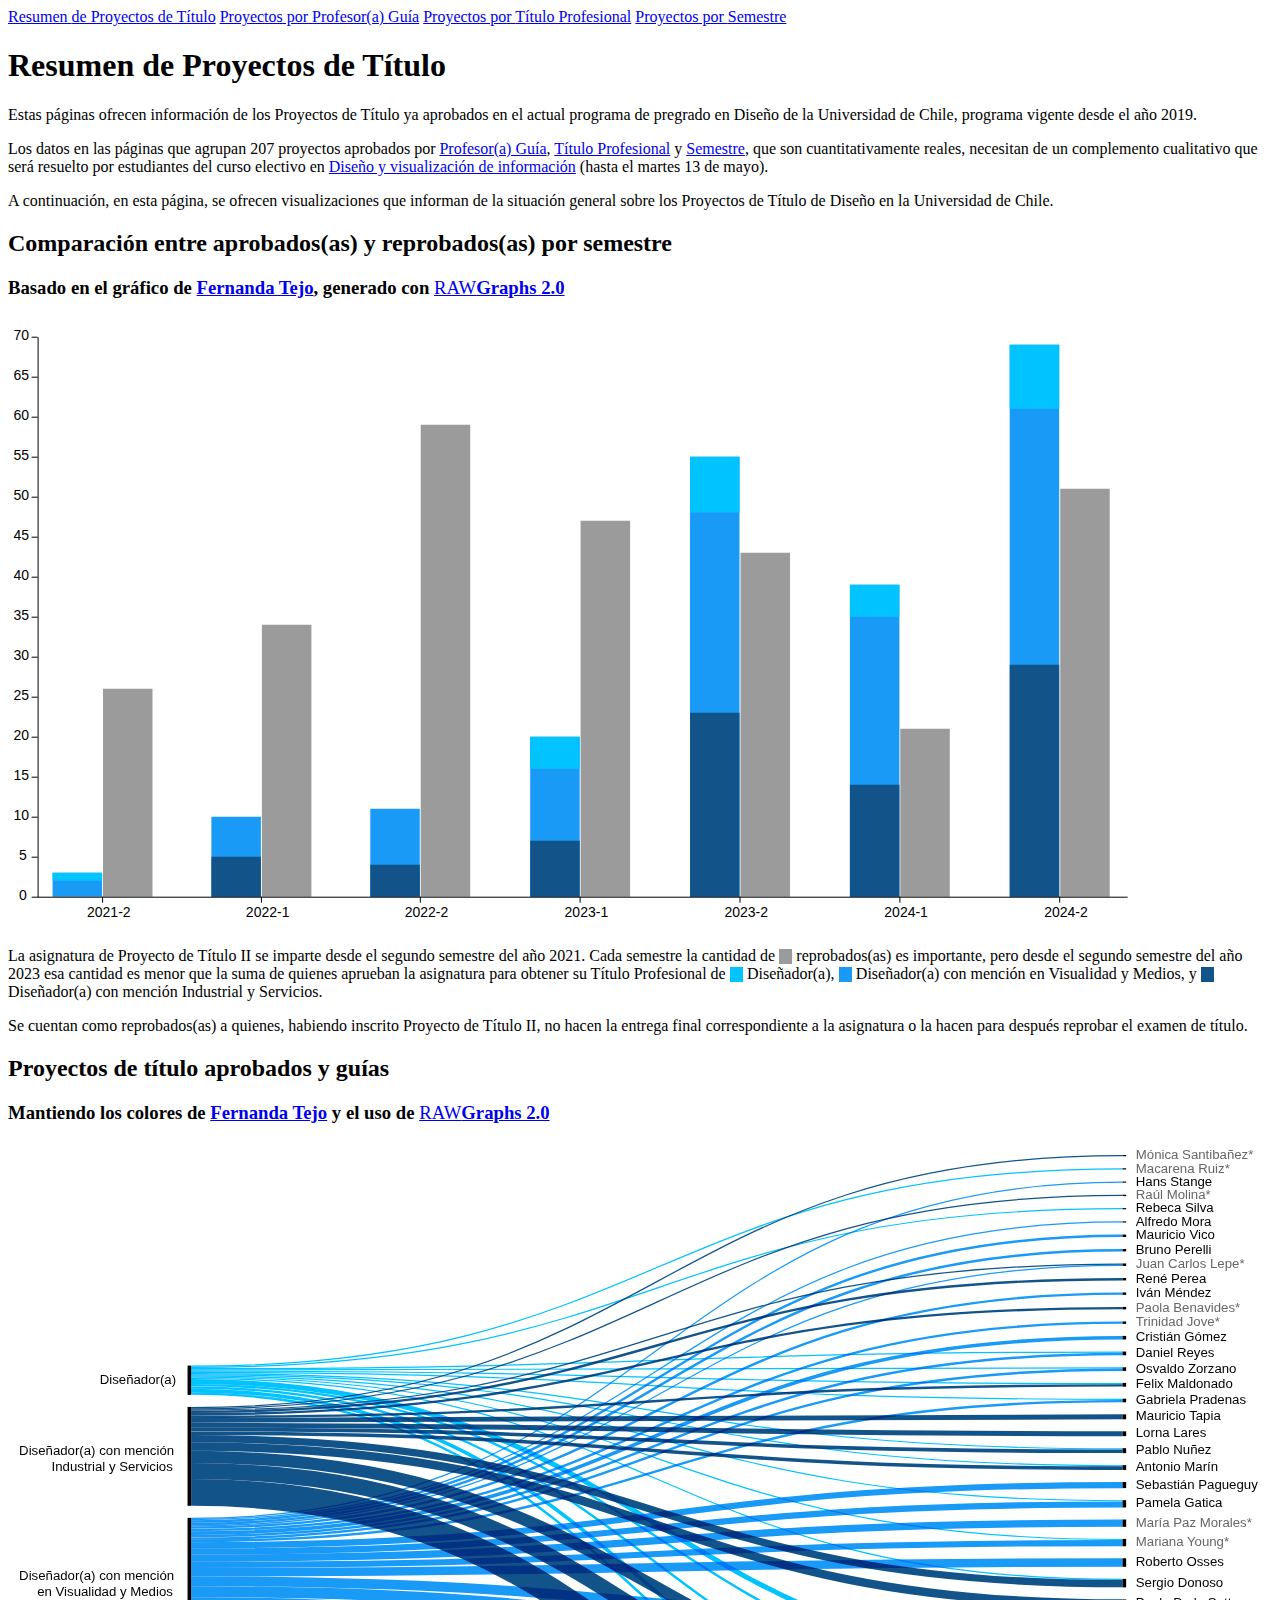
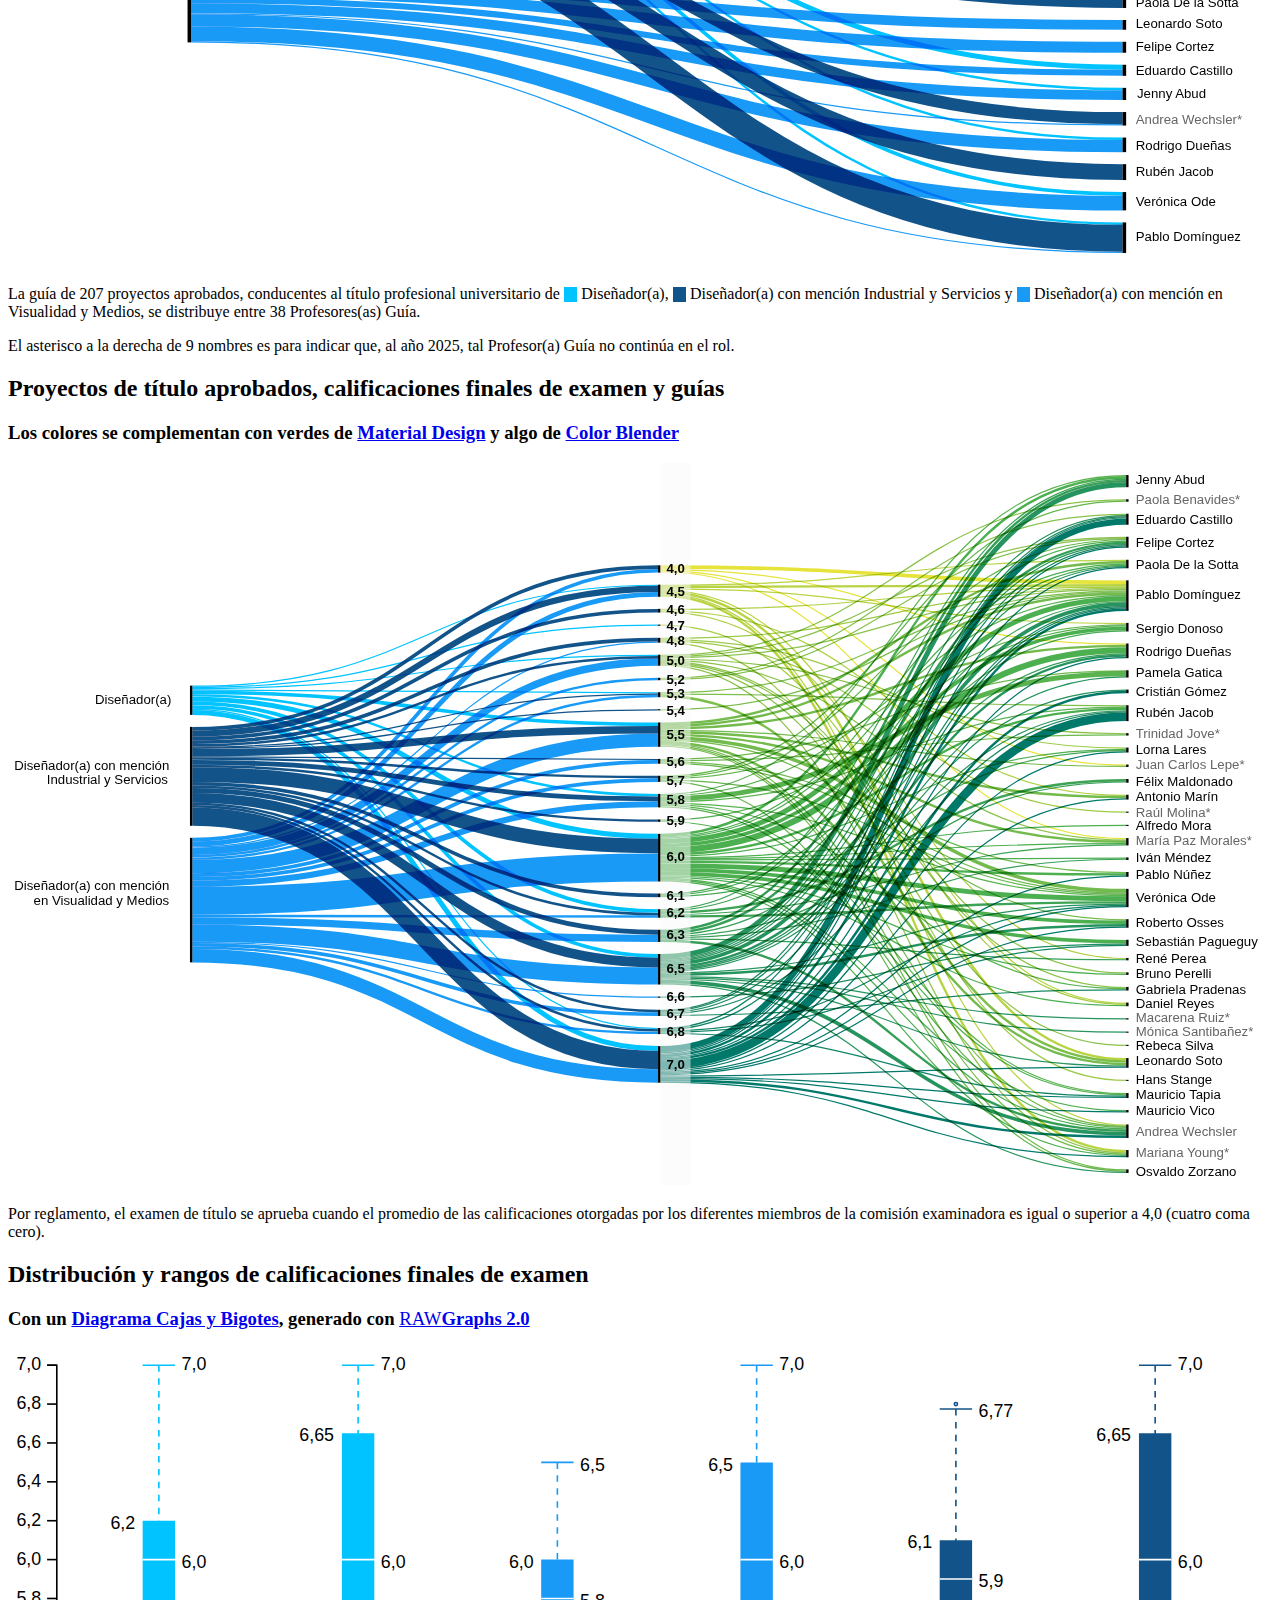
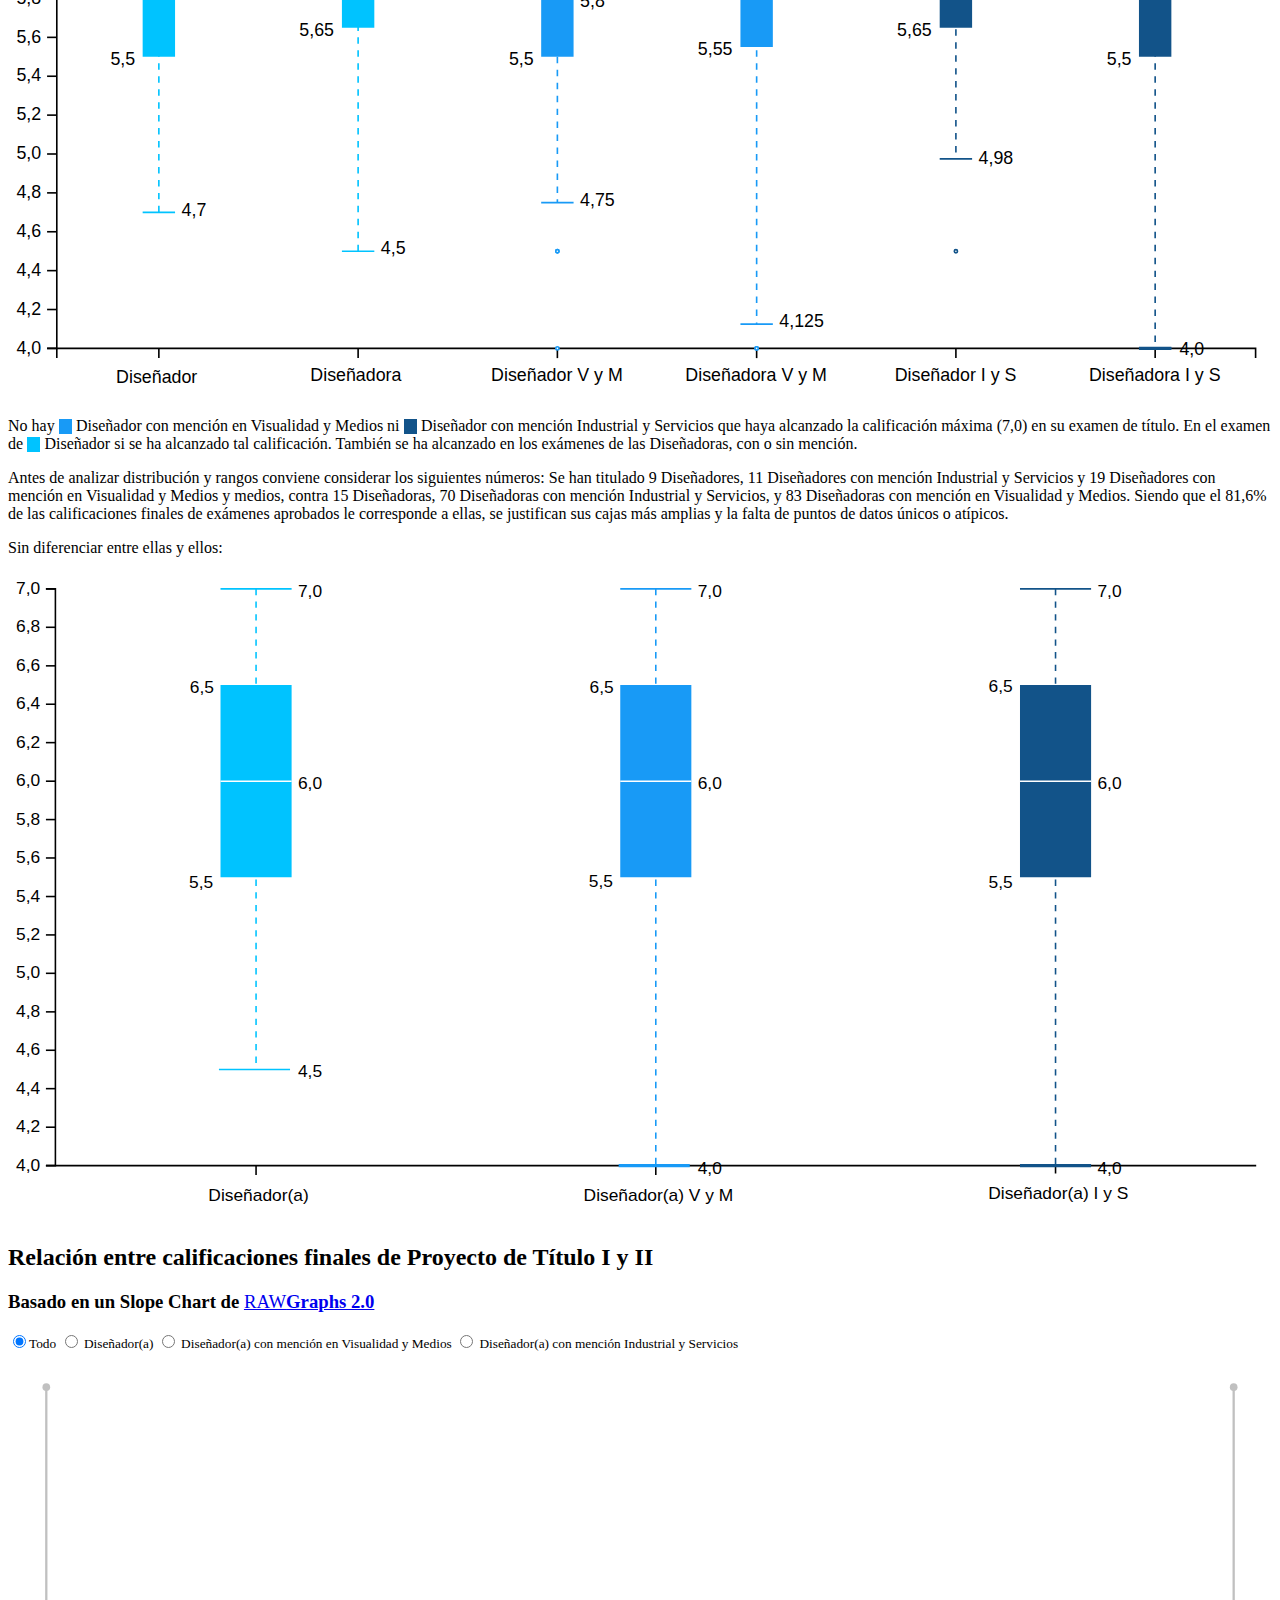
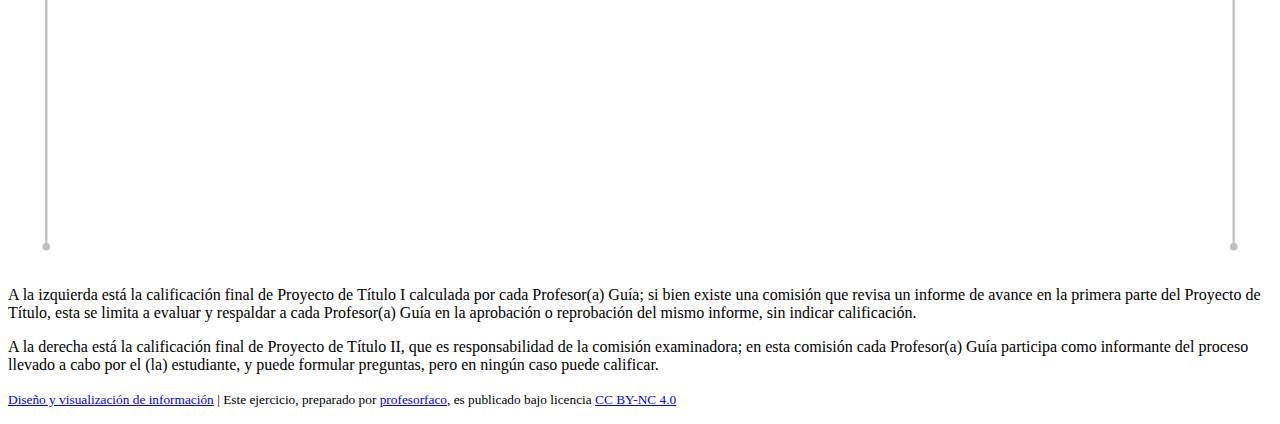
<file: index.html>
<!DOCTYPE html>
<html lang="es">
    <head>
        <meta charset="utf-8" />
        <meta name="viewport" content="width=device-width, initial-scale=1" />
        <title>Proyectos de Título</title>
        <link href="css/style.css" rel="stylesheet" />
    </head>
    <body>
        <nav>
            <a href="index.html" class="active">Resumen <span>de Proyectos de Título</span></a>
            <a href="profes.html"><span>Proyectos por </span>Profesor(a) Guía</a>
            <a href="titulos.html"><span>Proyectos por </span>Título Profesional</a>
            <a href="semestres.html"><span>Proyectos por </span>Semestre</a>
        </nav>
        <header>
            <h1>Resumen de Proyectos de Título</h1>
            <p>Estas páginas ofrecen información de los Proyectos de Título ya aprobados en el actual programa de pregrado en <em>Diseño de la Universidad de Chile</em>, programa vigente desde el año 2019.</p>
            <p>Los datos en las páginas que agrupan <em>207 proyectos aprobados</em> por <a href="profes.html">Profesor(a) Guía</a>, <a href="titulos.html">Título Profesional</a> y <a href="semestres.html">Semestre</a>, que son cuantitativamente reales, necesitan de un complemento cualitativo que será resuelto por estudiantes del curso electivo en <a href="https://github.com/profesorfaco/troncal/" target="_blank">Diseño y visualización de información</a> (hasta el martes 13 de mayo).</p>
            <p>A continuación, en esta página, se ofrecen visualizaciones que informan de la situación general sobre los Proyectos de Título de Diseño en la Universidad de Chile.</p>
        </header>
        <main>
            <article>
                <h2>Comparación entre aprobados(as) y reprobados(as) por semestre</h2>
                <h3>Basado en el gráfico de <a href="https://fer1137.github.io/Sitio_web/" target="_blank">Fernanda Tejo</a>, generado con <a href="https://app.rawgraphs.io/" target="_blank"><em>RAW</em>Graphs 2.0</a></h3>
                <object data="viz/multiset_bar_chart.svg" type="image/svg+xml"></object>
                <p>La asignatura de Proyecto de Título II se imparte desde el segundo semestre del año 2021. Cada semestre la cantidad de <em><small style="background: #9b9b9b;">&nbsp;&nbsp;&nbsp;&nbsp;</small> reprobados(as)</em> es importante, pero desde el segundo semestre del año 2023 esa cantidad es menor que la suma de quienes aprueban la asignatura para obtener su Título Profesional de <em><small style="background: #00c3ff;">&nbsp;&nbsp;&nbsp;&nbsp;</small> Diseñador(a)</em>, <em><small style="background: #189af6;">&nbsp;&nbsp;&nbsp;&nbsp;</small> Diseñador(a) con mención en Visualidad y Medios</em>, y <em><small style="background: #125389;">&nbsp;&nbsp;&nbsp;&nbsp;</small> Diseñador(a) con mención Industrial y Servicios</em>.</p>
                <p>Se cuentan como reprobados(as) a quienes, habiendo inscrito Proyecto de Título II, no hacen la entrega final correspondiente a la asignatura o la hacen para después reprobar el examen de título.</p>
            </article>
            <article>
                <h2>Proyectos de título aprobados y guías</h2>
                <h3>Mantiendo los colores de <a href="https://fer1137.github.io/Sitio_web/" target="_blank">Fernanda Tejo</a> y el uso de <a href="https://app.rawgraphs.io/" target="_blank"><em>RAW</em>Graphs 2.0</a></h3>
                <object data="viz/alluvial_diagram_1.svg" type="image/svg+xml" class="ancho"></object>
                <p>La guía de 207 proyectos aprobados, conducentes al título profesional universitario de <small style="background: #00c3ff;">&nbsp;&nbsp;&nbsp;&nbsp;</small> <em>Diseñador(a)</em>, <small style="background: #125389;">&nbsp;&nbsp;&nbsp;&nbsp;</small> <em>Diseñador(a) con mención Industrial y Servicios</em> y <small style="background: #189af6;">&nbsp;&nbsp;&nbsp;&nbsp;</small> <em>Diseñador(a) con mención en Visualidad y Medios</em>, se distribuye entre 38 Profesores(as) Guía.</p>
                <p>El asterisco a la derecha de 9 nombres es para indicar que, al año 2025, tal Profesor(a) Guía <em>no</em> continúa en el rol.</p>
            </article>
            <article>
                <h2>Proyectos de título aprobados, calificaciones finales de examen y guías</h2>
                <h3>Los colores se complementan con verdes de <a href="https://materialui.co/colors">Material Design</a> y algo de <a href="https://meyerweb.com/eric/tools/color-blend/">Color Blender</a></h3>
                <object data="viz/alluvial_diagram_2.svg" type="image/svg+xml" class="ancho"></object>
                <p>Por reglamento, el examen de título se aprueba cuando el <em>promedio de las calificaciones otorgadas por los diferentes miembros de la comisión examinadora</em> es igual o superior a 4,0 (cuatro coma cero).</p>
            </article>
            <article>
                <h2>Distribución y rangos de calificaciones finales de examen</h2>
                <h3>Con un <a href="https://datavizcatalogue.com/ES/metodos/diagrama_cajas_y_bigotes.html" target="_blank">Diagrama Cajas y Bigotes</a>, generado con <a href="https://app.rawgraphs.io/" target="_blank"><em>RAW</em>Graphs 2.0</a>
                </h3>
                <object data="viz/box_plot_1.svg" type="image/svg+xml"></object>
                <p>No hay <small style="background: #189af6;">&nbsp;&nbsp;&nbsp;&nbsp;</small> <em>Diseñador con mención en Visualidad y Medios</em> ni <small style="background: #125389;">&nbsp;&nbsp;&nbsp;&nbsp;</small> <em>Diseñador con mención Industrial y Servicios</em> que haya alcanzado la calificación máxima (7,0) en su examen de título. En el examen de <small style="background: #00c3ff;">&nbsp;&nbsp;&nbsp;&nbsp;</small> <em>Diseñador</em> si se ha alcanzado tal calificación. También se ha alcanzado en los exámenes de las <em>Diseñadoras, con o sin mención</em>.
                </p>
                <p>Antes de analizar distribución y rangos conviene considerar los siguientes números: Se han titulado 9 Diseñadores, 11 Diseñadores con mención Industrial y Servicios y 19 Diseñadores con mención en Visualidad y Medios y medios, contra 15 Diseñadoras, 70 Diseñadoras con mención Industrial y Servicios, y 83 Diseñadoras con mención en Visualidad y Medios. Siendo que el 81,6% de las calificaciones finales de exámenes aprobados le corresponde a ellas, se justifican sus cajas más amplias y la falta de puntos de datos únicos o atípicos.</p>
                <p><em>Sin diferenciar entre ellas y ellos</em>:</p>
                <object data="viz/box_plot_2.svg" type="image/svg+xml"></object>
            </article>
            <article>
                <h2>Relación entre calificaciones finales de Proyecto de Título I y II</h2>
                <h3>Basado en un Slope Chart de <a href="https://app.rawgraphs.io/" target="_blank"><em>RAW</em>Graphs 2.0</a></h3>
                <p><small>
                    <input type="radio" name="show" value="all" onchange="mostrador(this.value)" checked />Todo</span>
                    <input type="radio" name="show" value="sm" onchange="mostrador(this.value)" /> Diseñador(a) 
                    <input type="radio" name="show" value="vm" onchange="mostrador(this.value)" /> Diseñador(a) con mención en Visualidad y Medios
                    <input type="radio" name="show" value="is" onchange="mostrador(this.value)" /> Diseñador(a) con mención Industrial y Servicios
                </small></p>
                <svg xmlns="http://www.w3.org/2000/svg" viewBox="0 0 165 65" id="slope">
                    <style>
                        line{stroke-width:.3} 
                        .sm{stroke:#00c3ff} 
                        .vm{stroke:#189af6} 
                        .is{stroke:#125389}
                        .hide{display:none}
                    </style>
                    <g>
                        <circle cx="5" cy="2.5" r=".5" fill="silver"/>
                        <line x1="5" y1="2.5" x2="5" y2="62.5" stroke="silver" />
                        <circle cx="5" cy="62.5" r=".5" fill="silver"/>
                    </g>
                    <g>
                        <circle cx="160" cy="2.5" r=".5" fill="silver"/>
                        <line x1="160" y1="2.5" x2="160" y2="62.5" stroke="silver" />
                        <circle cx="160" cy="62.5" r=".5" fill="silver"/>
                    </g>
                    <!--aquí se agregarán grupos gracias a JavaScript-->
                </svg>
                <p><em>A la izquierda está la calificación final de Proyecto de Título I calculada por cada Profesor(a) Guía</em>; si bien existe una comisión que revisa un informe de avance en la primera parte del Proyecto de Título, esta se limita a evaluar y respaldar a cada Profesor(a) Guía en la aprobación o reprobación del mismo informe, sin indicar calificación.</p>
                <p><em>A la derecha está la calificación final de Proyecto de Título II, que es responsabilidad de la comisión examinadora</em>; en esta comisión cada Profesor(a) Guía participa como informante del proceso llevado a cabo por el (la) estudiante, y puede formular preguntas, pero en ningún caso puede calificar.</p>
            </article>
        </main>
        <footer>
            <p><small><a href="https://github.com/profesorfaco/troncal" target="_blank">Diseño y visualización de información</a> | Este ejercicio, preparado por <a rel="cc:attributionURL dct:creator" property="cc:attributionName" href="https://github.com/profesorfaco">profesorfaco</a>, es publicado bajo licencia <a href="https://creativecommons.org/licenses/by-nc/4.0/?ref=chooser-v1" target="_blank" rel="license noopener noreferrer">CC BY-NC 4.0</a></small></p>
        </footer>

        <script>
            const notas = document.querySelector("#slope");

            function clase(dato) {
                let esto;
                if (dato == "Diseño") {
                    esto = 'class="sm hide"';
                } else if (dato == "Diseño con mención en Visualidad y Medios") {
                    esto = 'class="vm hide"';
                } else {
                    esto = 'class="is hide"';
                }
                return esto;
            }

            function mostrador(dato) {
                if(dato == "all"){
                    document.querySelectorAll(".sm").forEach((x)=> x.classList.remove("hide"));
                    document.querySelectorAll(".vm").forEach((x)=> x.classList.remove("hide"));
                    document.querySelectorAll(".is").forEach((x)=> x.classList.remove("hide"));
                } else if(dato == "sm") {
                    document.querySelectorAll(".sm").forEach((x)=> x.classList.remove("hide"));
                    document.querySelectorAll(".vm").forEach((x)=> x.classList.add("hide"));
                    document.querySelectorAll(".is").forEach((x)=> x.classList.add("hide"));
                } else if(dato == "vm"){
                    document.querySelectorAll(".sm").forEach((x)=> x.classList.add("hide"));
                    document.querySelectorAll(".vm").forEach((x)=> x.classList.remove("hide"));
                    document.querySelectorAll(".is").forEach((x)=> x.classList.add("hide"));
                } else {
                    document.querySelectorAll(".sm").forEach((x)=> x.classList.add("hide"));
                    document.querySelectorAll(".vm").forEach((x)=> x.classList.add("hide"));
                    document.querySelectorAll(".is").forEach((x)=> x.classList.remove("hide"));
                }
              }

            async function datos() {
                const consulta = await fetch("https://raw.githubusercontent.com/profesorfaco/troncal/refs/heads/main/clase-09/titulades.json");
                const data = await consulta.json();
                data.forEach((d,i) => {
                    notas.innerHTML += `
                        <g>
                            <text x="0.5" y="${140 - d.nota_anteproyecto * 20 + 2.5}" font-size="2" dominant-baseline="middle">${d.nota_anteproyecto.toFixed(1).replace(".",",")}</text>
                            <circle cx="5" cy="${140 - d.nota_anteproyecto * 20 + 2.5}" r=".5" fill="var(--gris)"/>
                            <line x1="5" y1="${140 - d.nota_anteproyecto * 20 + 2.5}" x2="160" y2="${140 - d.nota_proyecto * 20 + 2.5}" ${clase(d.titulo_profesional_neutro)}/>
                            <circle cx="160" cy="${140 - d.nota_proyecto * 20 + 2.5}" r=".5" fill="var(--gris)"/>
                            <text x="161.25" y="${140 - d.nota_proyecto * 20 + 2.5}" font-size="2" dominant-baseline="middle">${d.nota_proyecto.toFixed(1).replace(".",",")}</text>
                        </g>`;
                });
                mostrador("all");
            }
            datos().catch((error) => console.error(error));
        </script>
    </body>
</html>
</file>
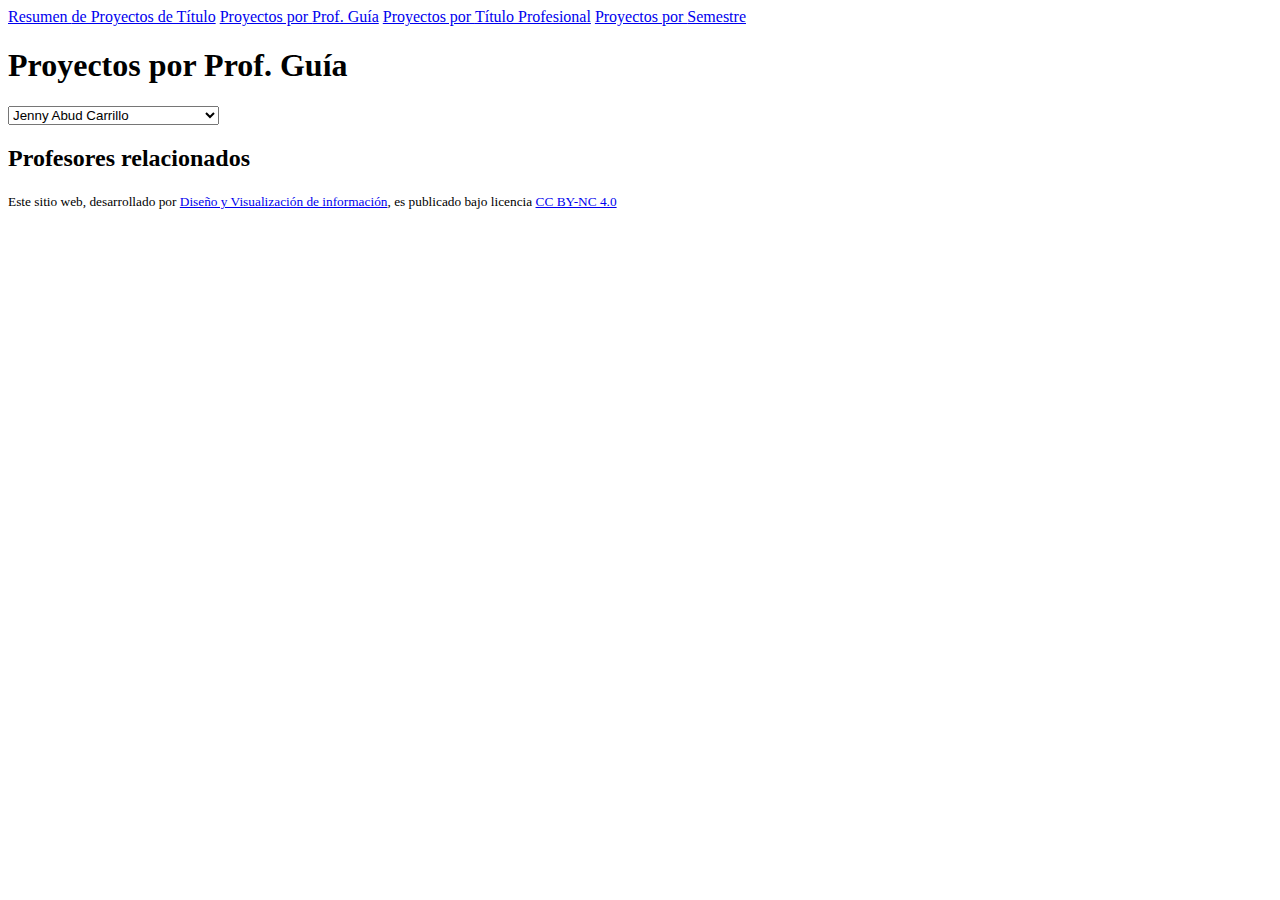
<file: profes.html>
<!DOCTYPE html>
<html lang="es">
    <head>
        <meta charset="utf-8" />
        <meta name="viewport" content="width=device-width, initial-scale=1" />
        <title>Proyectos de Título</title>
        <link href="https://cdn.jsdelivr.net/npm/bootstrap@5.3.6/dist/css/bootstrap.min.css" rel="stylesheet" integrity="sha384-4Q6Gf2aSP4eDXB8Miphtr37CMZZQ5oXLH2yaXMJ2w8e2ZtHTl7GptT4jmndRuHDT" crossorigin="anonymous" />
        <link href="css/style.css" rel="stylesheet"/>
    </head>
    <body>
        <nav class="fixed-top bg-light py-3 shadow-sm">
            <div class="d-flex justify-content-around align-items-center">
                <a href="index.html" class="link-secondary">Resumen <span class="d-none d-md-inline">de Proyectos de Título</span></a>
                <a href="profes.html" class="link-dark fw-bold"><span class="d-none d-md-inline">Proyectos por </span>Prof. Guía</a>
                <a href="titulos.html" class="link-secondary"><span class="d-none d-md-inline">Proyectos por </span>Título Profesional</a>
                <a href="semestres.html" class="link-secondary"><span class="d-none d-md-inline">Proyectos por </span>Semestre</a>
            </div>
        </nav>
        <div class="container mt-5 pt-5">
            <div class="row">
                <div class="col-11 col-md-10 col-lg-9 col-xl-8 col-xxl-7 mx-auto">
                    <header>
                        <h1 class="display-6 text-body-secondary">Proyectos por Prof. Guía</h1>
                        <select class="form-select mb-3 shadow-sm">
                            <option value="Abud Carrillo, Jenny">Jenny Abud Carrillo</option>
                            <option value="Araya Beltrán, Patricio">Patricio Araya Beltrán</option>
                            <option value="Basáez Villagrán, Christian">Christian Basáez Villagrán</option>
                            <option value="Bascuñán Correa, Patricio">Patricio Bascuñán Correa</option>
                            <option value="Becas Villegas, Macarena">Macarena Becas Villegas</option>
                            <option value="Bustamante Salazar, Jacob">Jacob Bustamante Salazar</option>
                            <option value="Cattan Lavín, Magdalena">Magdalena Cattan Lavín</option>
                            <option value="Castillo Espinoza, Eduardo">Eduardo Castillo Espinoza</option>
                            <option value="Cortez Orellana, Felipe">Felipe Cortez Orellana</option>
                            <option value="de la Sotta Lazzerini, Paola">Paola de la Sotta Lazzerini</option>
                            <option value="Domínguez González, Pablo">Pablo Domínguez González</option>
                            <option value="Donoso Cisternas, Sergio">Sergio Donoso Cisternas</option>
                            <option value="Dueñas Santander, Rodrigo">Rodrigo Dueñas Santander</option>
                            <option value="Ferrera Leiva, Daniel">Daniel Ferrera Leiva</option>
                            <option value="Gatica Ramírez, Pamela">Pamela Gatica Ramírez</option>
                            <option value="Gómez Moya, Cristián">Cristián Gómez Moya</option>
                            <option value="Jacob Dazarola, Rubén">Rubén Jacob Dazarola</option>
                            <option value="Lares López, Lorna">Lorna Lares López</option>
                            <option value="Maldonado de la Fuente, Félix">Félix Maldonado de la Fuente</option>
                            <option value="Marín Pacheco, José Antonio">Antonio Marín Pacheco</option>
                            <option value="Méndez Olivares, Iván">Iván Méndez Olivares</option>
                            <option value="Menteguiaga Schmidt, Clarisa">Clarisa Menteguiaga Schmidt</option>
                            <option value="Meza Navarro, Andrea">Andrea Meza Navarro</option>
                            <option value="Núñez Gutiérrez, Pablo">Pablo Nuñez Gutiérrez</option>
                            <option value="Ode Saleh, Verónica">Verónica Ode Saleh</option>
                            <option value="Osorio Muñoz, Astrid">Astrid Osorio Muñoz</option>
                            <option value="Osses Flores, Roberto">Roberto Osses Flores</option>
                            <option value="Pagueguy Fenner, Sebastián">Sebastián Pagueguy Fenner</option>
                            <option value="Perea Morales, René">René Perea Morales</option>
                            <option value="Perelli Soto, Bruno">Bruno Perelli Soto</option>
                            <option value="Pradenas Guentherodt, Gabriela">Gabriela Pradenas Guentherodt</option>
                            <option value="Reyes León, Daniel">Daniel Reyes León</option>
                            <option value="Silva Roquefort, Rebeca">Rebeca Silva Roquefort</option>
                            <option value="Soffia Vega, Alejandro">Alejandro Soffia Vega</option>
                            <option value="Soto Calquín, Leonardo">Leonardo Soto Calquín</option>
                            <option value="Stange Marcus, Hans">Hans Stange Marcus</option>
                            <option value="Tapia Reyes, Mauricio">Mauricio Tapia Reyes</option>
                            <option value="Vera Manríquez, Rodrigo">Rodrigo Vera Manríquez</option>
                            <option value="Vico Sánchez, Mauricio">Mauricio Vico Sánchez</option>
                            <option value="Vielma Laguna, Mitzi">Mitzi Vielma Laguna</option>
                            <option value="Zorzano Betancourt, Osvaldo">Osvaldo Zorzano Betancourt</option>
                        </select>
                    </header>
                    <main>
                        <section id="identidad" class="border-bottom pb-3 mb-3"></section>
                        <section class="border-bottom border-3 pb-3 mb-3">
                            <div class="row" id="detalles"></div>
                        </section>
                        <section id="asignaturas"></section>
                        <section id="dialogo"></section>
                        <section id="resultados"></section>
                        <section>
                            <h2 class="fs-4 mt-5 py-3 border-top border-3">Profesores relacionados</h2>
                            <div class="row" id="afines"></div>
                        </section>
                    </main>
                    <footer class="border-top my-5 pt-2">
                        <p class="text-center text-body-tertiary">
                            <small>
                                Este sitio web, desarrollado por <a rel="cc:attributionURL dct:creator" property="cc:attributionName" href="https://www.u-cursos.cl/fau/2025/1/AUD5V027/1/integrantes/" class="link-dark link-opacity-50 link-opacity-75-hover">Diseño y Visualización de información</a>, es publicado bajo licencia <a href="https://creativecommons.org/licenses/by-nc/4.0/?ref=chooser-v1" target="_blank" rel="license noopener noreferrer" class="link-dark link-opacity-50 link-opacity-75-hover">CC BY-NC 4.0</a>
                            </small>
                        </p>
                    </footer>
                </div>
            </div>
        </div>
        <script src="js/profes.js"></script>
    </body>
</html>
</file>
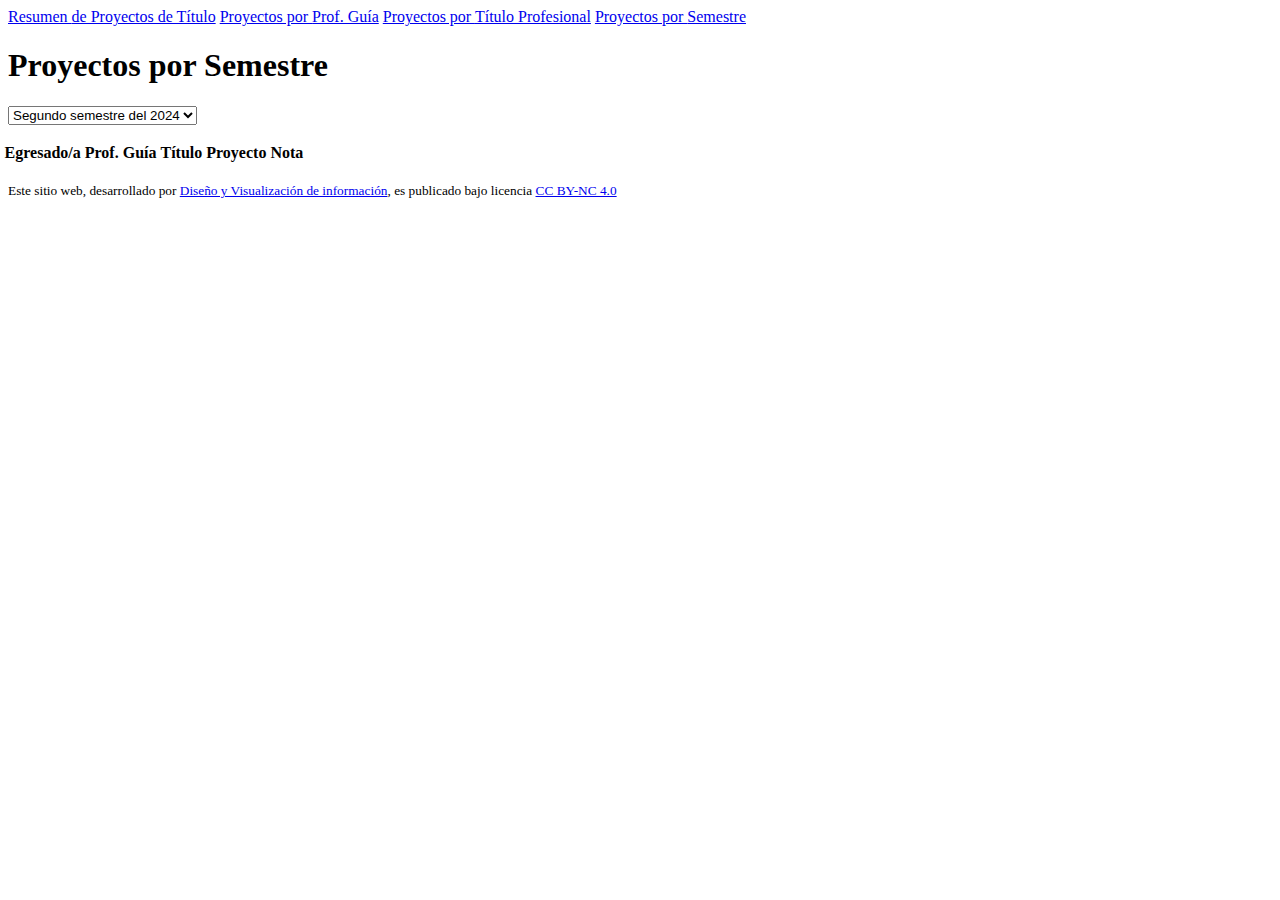
<file: semestres.html>
<!DOCTYPE html>
<html lang="es">
    <head>
        <meta charset="utf-8" />
        <meta name="viewport" content="width=device-width, initial-scale=1" />
        <title>Proyectos de Título</title>
        <link href="https://cdn.jsdelivr.net/npm/bootstrap@5.3.6/dist/css/bootstrap.min.css" rel="stylesheet" integrity="sha384-4Q6Gf2aSP4eDXB8Miphtr37CMZZQ5oXLH2yaXMJ2w8e2ZtHTl7GptT4jmndRuHDT" crossorigin="anonymous">
        <link href="css/style.css" rel="stylesheet"/>
    </head>
    <body>
        <nav class="fixed-top bg-light py-3 shadow-sm">
            <div class="d-flex justify-content-around align-items-center">
               <a href="index.html" class="link-secondary">Resumen <span class="d-none d-md-inline">de Proyectos de Título</span></a>
                <a href="profes.html" class="link-secondary"><span class="d-none d-md-inline">Proyectos por </span>Prof. Guía</a>
                <a href="titulos.html" class="link-secondary"><span class="d-none d-md-inline">Proyectos por </span>Título Profesional</a>
                <a href="semestres.html" class="link-dark fw-bold"><span class="d-none d-md-inline">Proyectos por </span>Semestre</a>
            </div>
        </nav>
        <div class="container mt-5 pt-5">
            <div class="row">
                <div class="col-11 col-md-10 col-lg-9 col-xl-8 col-xxl-7 mx-auto">

        <header>
            <h1 class="display-6 text-body-secondary">Proyectos por Semestre</h1>
            <select class="form-select mb-3 shadow-sm">
                <option value="2024-2">Segundo semestre del 2024</option>
                <option value="2024-1">Primer semestre del 2024</option>
                <option value="2023-2">Segundo semestre del 2023</option>
                <option value="2023-1">Primer semestre del 2023</option>
                <option value="2022-2">Segundo semestre del 2022</option>
                <option value="2022-1">Primer semestre del 2022</option>
                <option value="2021-2">Segundo semestre del 2021</option>
            </select>
        </header>
        <main>
            <p class="lead px-1"></p>
            <div class="table-responsive">
            <table class="table border-top border-2 small">
                    <thead>
                        <th>Egresado/a</th>
                        <th class="d-none d-md-table-cell">Prof. Guía</th>
                        <th>Título</th>
                        <th>Proyecto</th>
                        <th>Nota</th>
                    </thead>
                    <tbody id="mencion"></tbody>
                </table>
            </div>
            <div id="palabreo" class="px-1"></div>

        </main>
                    <footer class="border-top my-5 pt-2">
                        <p class="text-center text-body-tertiary">
                            <small>
                                Este sitio web, desarrollado por <a rel="cc:attributionURL dct:creator" property="cc:attributionName" href="https://www.u-cursos.cl/fau/2025/1/AUD5V027/1/integrantes/" class="link-dark link-opacity-50 link-opacity-75-hover">Diseño y Visualización de información</a>, es publicado bajo licencia <a href="https://creativecommons.org/licenses/by-nc/4.0/?ref=chooser-v1" target="_blank" rel="license noopener noreferrer" class="link-dark link-opacity-50 link-opacity-75-hover">CC BY-NC 4.0</a>
                            </small>
                        </p>
                    </footer>
                </div>
            </div>
        </div>
        <script src="js/semestres.js"></script>
    </body>
</html>
</file>
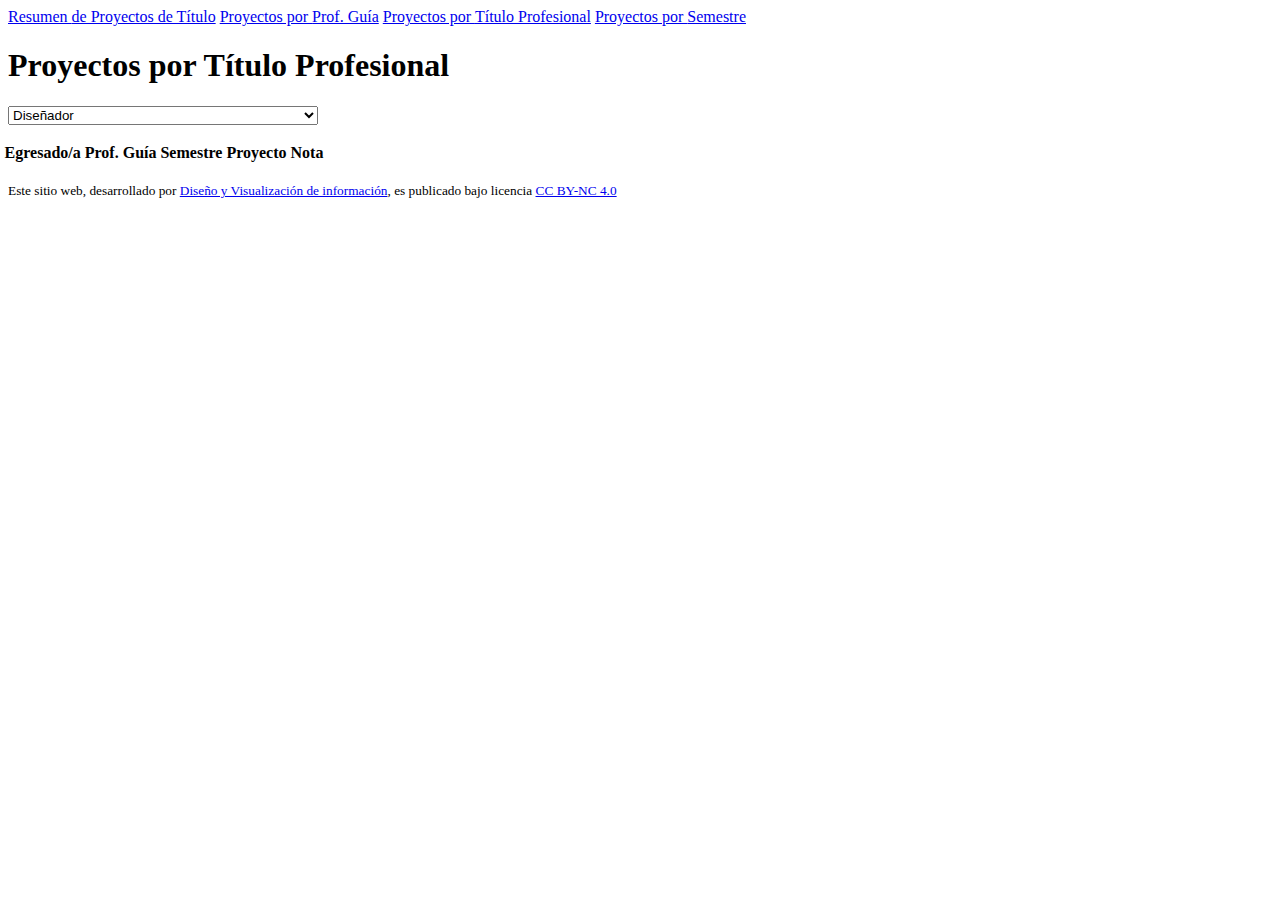
<file: titulos.html>
<!DOCTYPE html>
<html lang="es">
    <head>
        <meta charset="utf-8" />
        <meta name="viewport" content="width=device-width, initial-scale=1" />
        <title>Proyectos de Título</title>
        <link href="https://cdn.jsdelivr.net/npm/bootstrap@5.3.6/dist/css/bootstrap.min.css" rel="stylesheet" integrity="sha384-4Q6Gf2aSP4eDXB8Miphtr37CMZZQ5oXLH2yaXMJ2w8e2ZtHTl7GptT4jmndRuHDT" crossorigin="anonymous">
        <link href="css/style.css" rel="stylesheet"/>
    </head>
    <body>
        <nav class="fixed-top bg-light py-3 shadow-sm">
            <div class="d-flex justify-content-around align-items-center">
               <a href="index.html" class="link-secondary">Resumen <span class="d-none d-md-inline">de Proyectos de Título</span></a>
                <a href="profes.html" class="link-secondary"><span class="d-none d-md-inline">Proyectos por </span>Prof. Guía</a>
                <a href="titulos.html" class="link-dark fw-bold"><span class="d-none d-md-inline">Proyectos por </span>Título Profesional</a>
                <a href="semestres.html" class="link-secondary"><span class="d-none d-md-inline">Proyectos por </span>Semestre</a>
            </div>
        </nav> 
        <div class="container mt-5 pt-5">
            <div class="row">
                <div class="col-11 col-md-10 col-lg-9 col-xl-8 col-xxl-7 mx-auto">             
        <header>
            <h1 class="display-6 text-body-secondary">Proyectos por Título Profesional</h1>
            <select class="form-select mb-3 shadow-sm">
                <option>Diseñador</option>
                <option>Diseñador con mención en Visualidad y Medios</option>
                <option>Diseñador con mención Industrial y Servicios</option>
                <option>Diseñadora</option>
                <option>Diseñadora con mención en Visualidad y Medios</option>
                <option>Diseñadora con mención Industrial y Servicios</option>
            </select>
        </header>
        <main>
            <p class="lead px-1"></p>
            <div class="table-responsive">
            <table class="table border-top border-2 small">
                <thead>
                    <th>Egresado/a</th>
                    <th>Prof. Guía</th>
                    <th class="d-none d-md-table-cell">Semestre</th>
                    <th>Proyecto</th>
                    <th>Nota</th>
                </thead>
                <tbody id="mencion"></tbody>
            </table>
            </div>

            <div id="palabreo" class="px-1"></div>

        </main>
                    <footer class="border-top my-5 pt-2">
                        <p class="text-center text-body-tertiary">
                            <small>
                                Este sitio web, desarrollado por <a rel="cc:attributionURL dct:creator" property="cc:attributionName" href="https://www.u-cursos.cl/fau/2025/1/AUD5V027/1/integrantes/" class="link-dark link-opacity-50 link-opacity-75-hover">Diseño y Visualización de información</a>, es publicado bajo licencia <a href="https://creativecommons.org/licenses/by-nc/4.0/?ref=chooser-v1" target="_blank" rel="license noopener noreferrer" class="link-dark link-opacity-50 link-opacity-75-hover">CC BY-NC 4.0</a>
                            </small>
                        </p>
                    </footer>
                </div>
            </div>
        </div>
        <script src="js/titulos.js"></script>
    </body>
</html>
</file>
<file: css/style.css>
@import url('https://fonts.googleapis.com/css2?family=Fira+Sans:ital,wght@0,100;0,200;0,300;0,400;0,500;0,600;0,700;0,800;0,900;1,100;1,200;1,300;1,400;1,500;1,600;1,700;1,800;1,900&display=swap');

:root {
    --acentoAlto: #FFCCBC;
    --acento: #FF5722;
    --acentoBajo: #E64A19;
    --gris: #546E7A;
    --bs-font-sans-serif:"Fira Sans", sans-serif;
    --bs-link-color-rgb:218, 79, 64;
    --bs-link-hover-color-rgb:247, 206, 101;
}
.text-bg-primary{
    background-color: rgba(247, 206, 101) !important;
}
.text-bg-secondary{
    background-color: rgba(247, 206, 101) !important;
}

em{
    font-style: normal;
    font-weight: 500;
}


.table-responsive{
    margin:0 -0.4rem;
}

.profesor{
background:transparent url('https://www.u-cursos.cl/d/images/cargos/profesor_de_catedra.svg') right 0.75rem no-repeat;
background-size:1.5rem auto;
margin:0.5rem 0;
font-size: 90%;
}

.profesor .burbuja {
position:relative;
background:#f5f5f5;
margin-right:3rem;
padding:1rem;
}

.profesor .burbuja::after {
content:"";
display:block;
position:absolute;
right:-1rem;
top:1rem;
width:0;
height:0;
border-top:0.5rem solid transparent;
border-bottom:0.5rem solid transparent;
border-left:1rem solid #f5f5f5;
}

.estudiante{
background:transparent url('https://static.u-cursos.cl/images/cargos/alumno.svg') left 0.75rem no-repeat;
background-size:1.5rem auto;
margin:0.5rem 0;
font-size: 90%;
}

.estudiante .burbuja {
position:relative;
background:#ebebeb;
margin-left:3rem;
padding:1rem;
font-weight: bold;
}

.estudiante .burbuja::after {
content:"";
display:block;
position:absolute;
left:-1rem;
top:1rem;
width:0;
height:0;
border-top:0.5rem solid transparent;
border-bottom:0.5rem solid transparent;
border-right:1rem solid #ebebeb;
}
</file>
